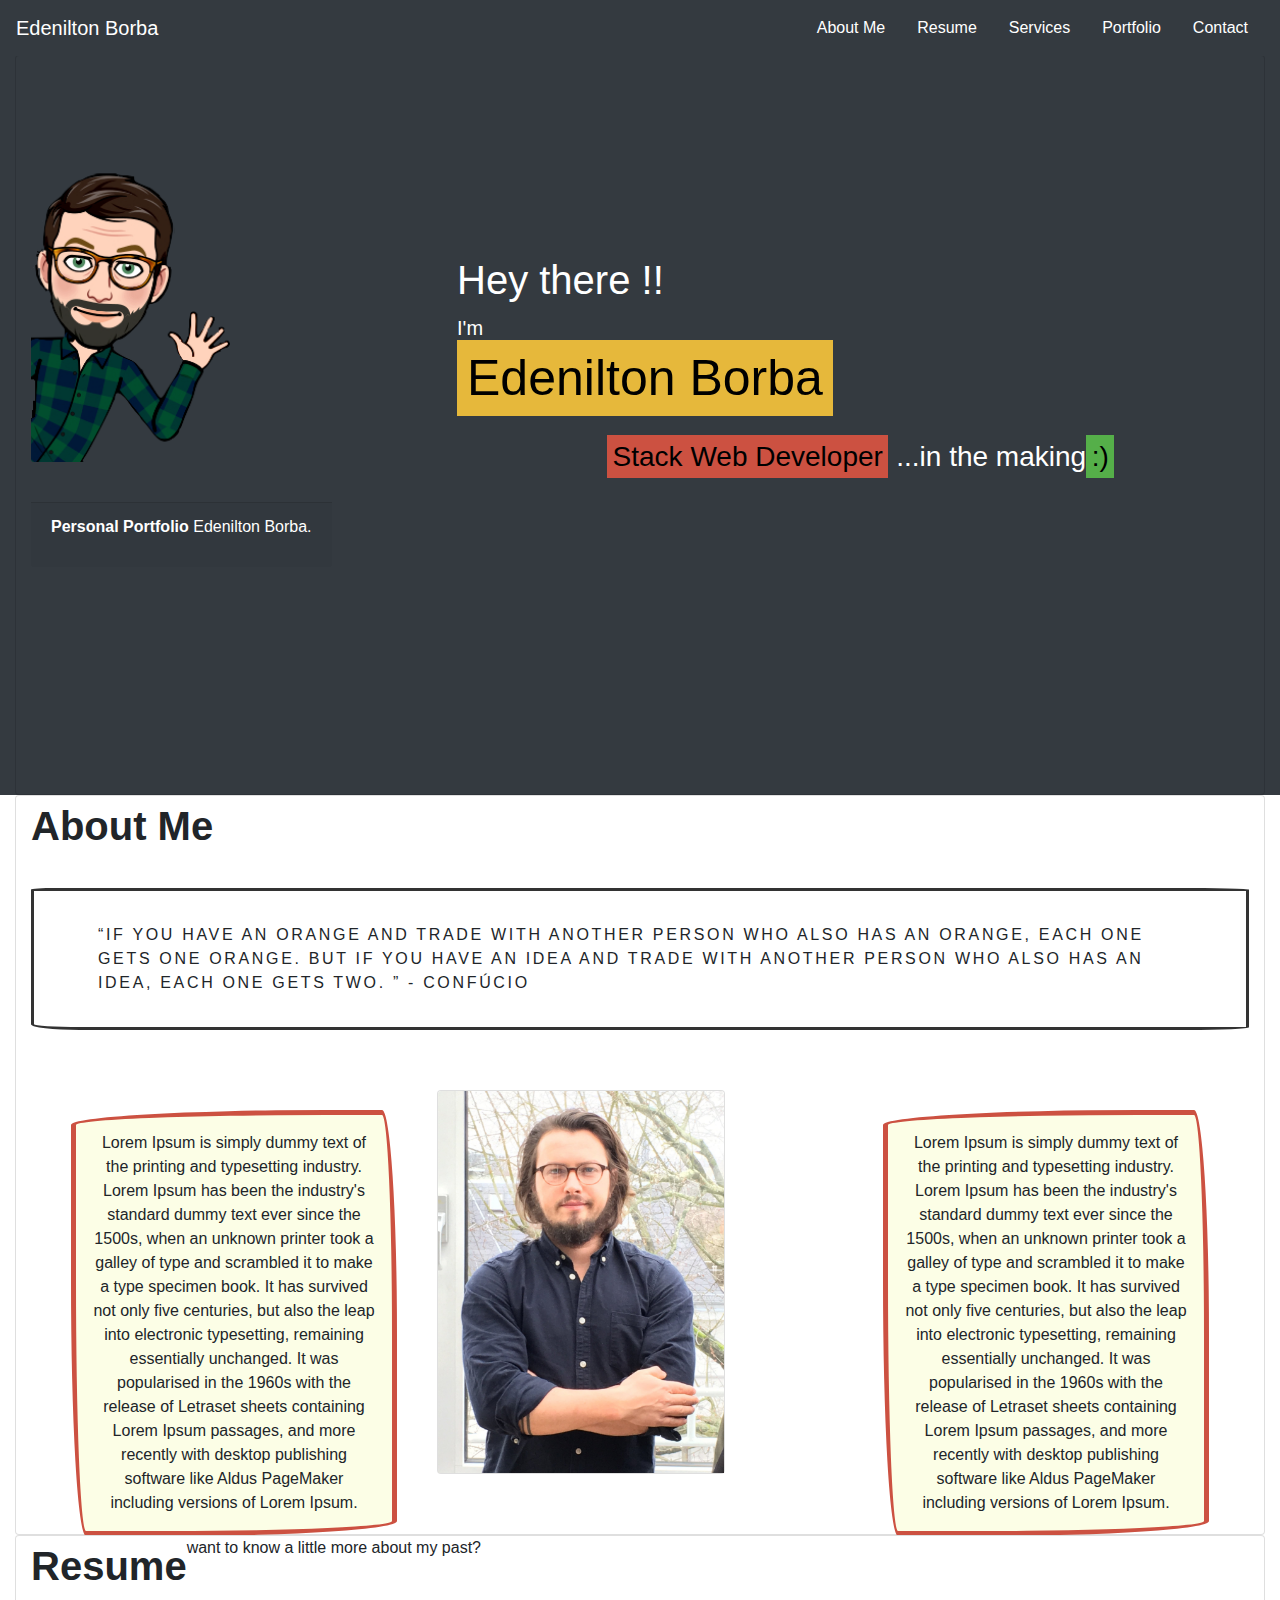
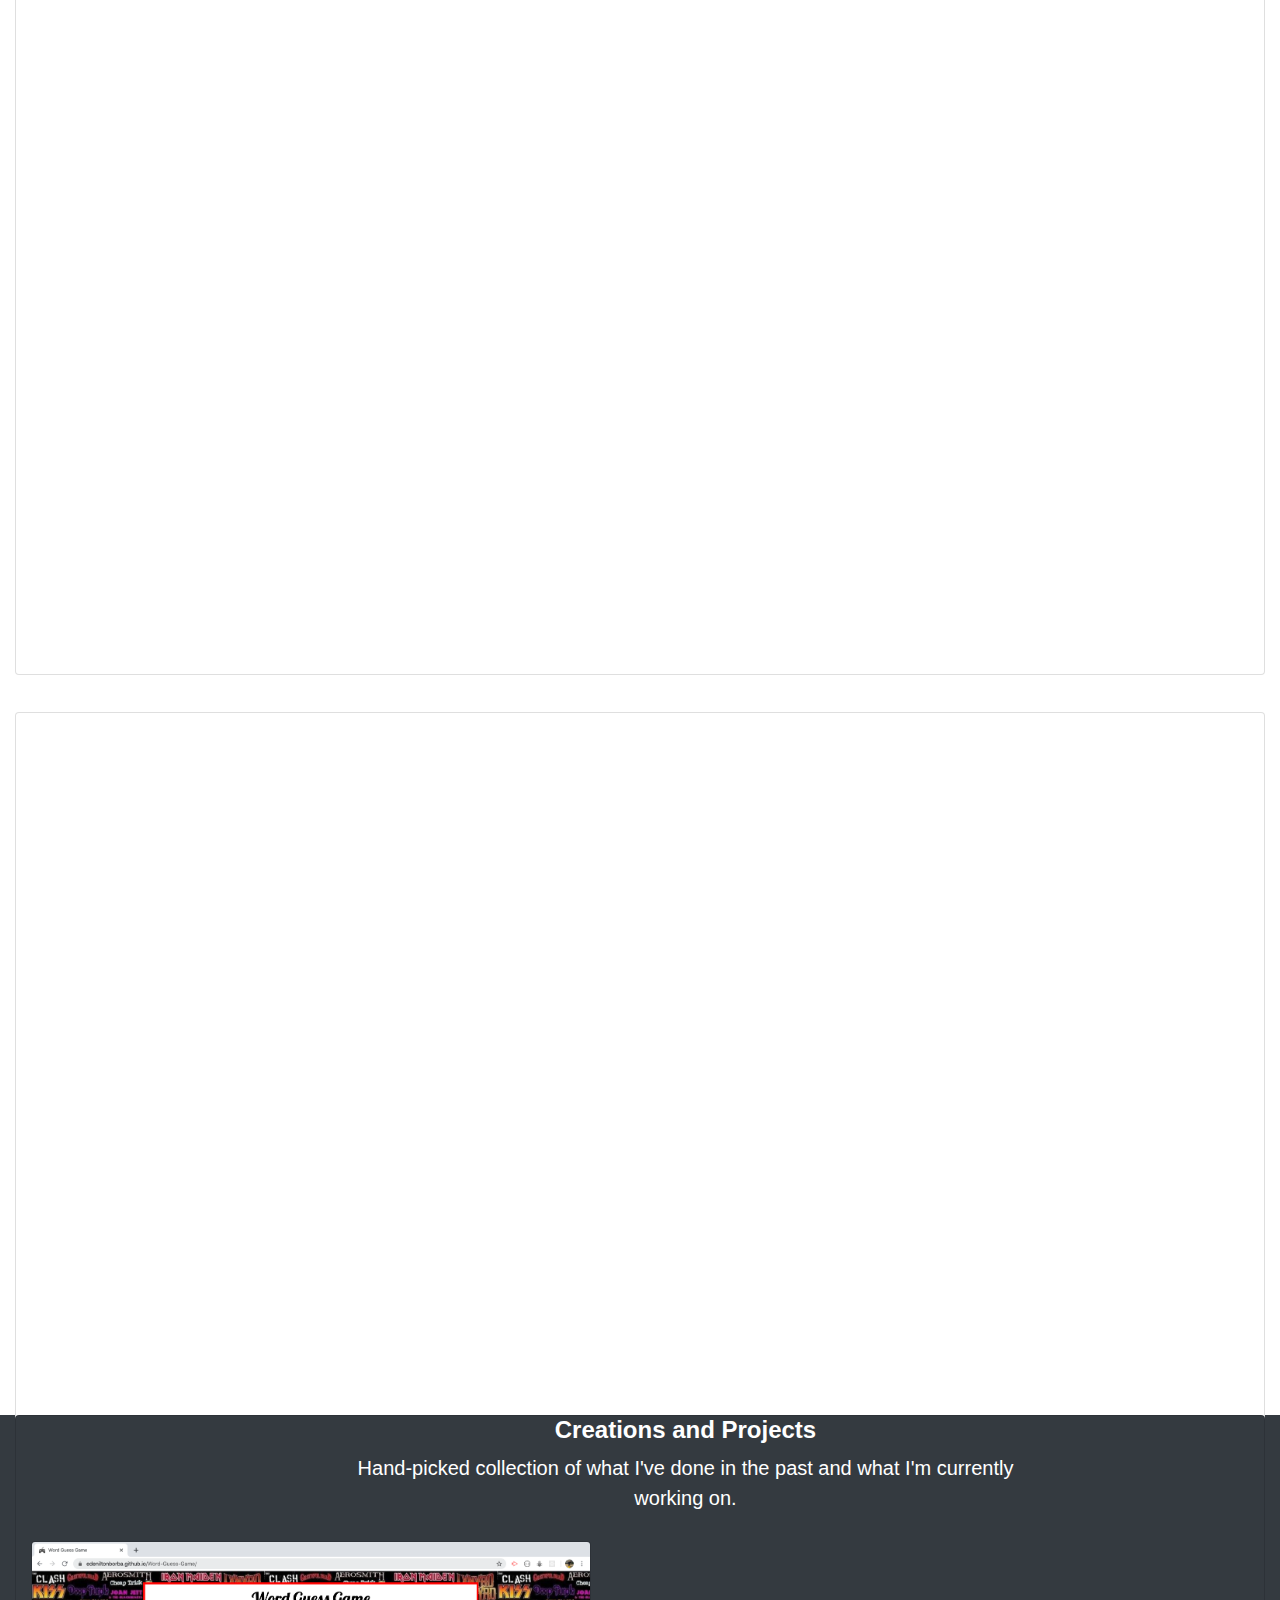
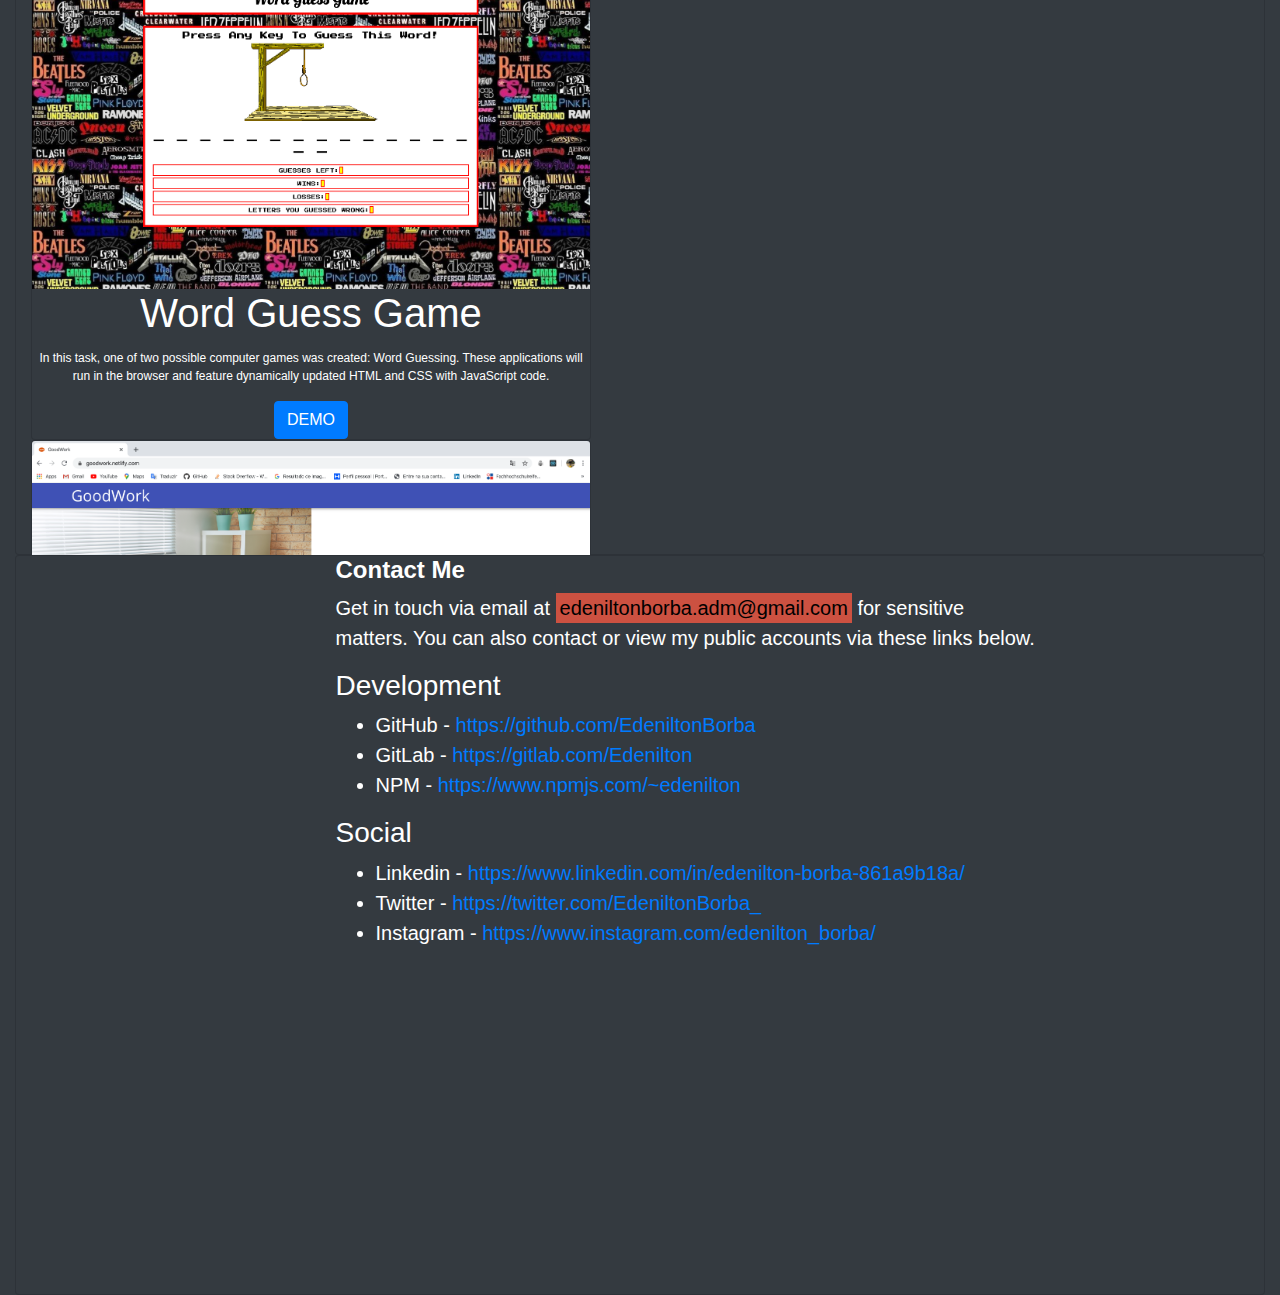
<file: index.html>
<!DOCTYPE html>
<html lang="en-us">

<head>
  <meta charset="utf-8">
  <meta name="viewport" content="width=device-width, initial-scale=1">
  <title>Edenilton Borba - Portfolio</title>
  <link rel="stylesheet" href="https://stackpath.bootstrapcdn.com/bootstrap/4.4.1/css/bootstrap.min.css"
    integrity="sha384-Vkoo8x4CGsO3+Hhxv8T/Q5PaXtkKtu6ug5TOeNV6gBiFeWPGFN9MuhOf23Q9Ifjh" crossorigin="anonymous">

  <link rel="stylesheet" type="text/css" href="assets/css/style.css">

</head>

<body>

  <!-- Navigation bar -->

  <nav id="navbar-example2" class="navbar fixed-top mt-0 navbar-light bg-dark">
    <a class="navbar-brand text-white" href="#home">Edenilton Borba</a>
    <ul class="nav nav-pills">
      <li class="nav-item">
        <a class="nav-link text-white" href="#about">About Me</a>
      </li>
      <li class="nav-item">
        <a class="nav-link text-white" href="#resume">Resume</a>
      </li>
      <li class="nav-item">
        <a class="nav-link text-white" href="#services">Services</a>
      </li>
      <li class="nav-item">
        <a class="nav-link text-white" href="#portfolio">Portfolio</a>
      </li>
      <li class="nav-item">
        <a class="nav-link text-white" href="#contact">Contact</a>
      </li>
    </ul>
  </nav>

  <!-- Header -->

  <div data-spy="scroll" data-target="#navbar-example2" data-offset="0">

    <div class="container-fluid text-white" id="home" style="margin-top: 55px;">

      <div class="container-fluid card mb-3" style="background-color: #343a40; margin-bottom: 200px;">
        <div class="row no-gutters max-width: 720px;">
          <div class="col-md-4">
            <img src="/assets/images/48752.png" class="card-img" alt="emoji">
          </div>

          <div class="col-md-8">
            <div class="card-body">
              <h3 class="card-title">Hey there !!</h3>
              <h5>I'm</h5>
              <h3><mark id="name">Edenilton Borba</mark></h3>
              <br>
              <h3><mark class="massege">Stack Web Developer</mark> ...in the making<mark id="small">:)</mark></h3>
            </div>
          </div>
          <div class="card-footer text-white">
            <p>
              <strong>Personal Portfolio</strong> Edenilton Borba.
            </p>
          </div>
        </div>
      </div>

      <!-- About -->

    </div>

    <div class="container-fluid text-black" id="about">
      <div class="container-fluid card mb-3">
        <div class="row no-gutters max-width: 740px;">
          <div class="card-title"><strong>About Me</strong></div>

          <div class="sketchy">“If you have an orange and trade with another person who also has an orange, each one
            gets one orange. But if you have an idea and trade with another person who also has an idea, each one gets
            two. ”
            - Confúcio
          </div>

          <div class="col-md-4">
            <div class="card-cv">
              <div class='one'>
                Lorem Ipsum is simply dummy text of the printing and typesetting industry. Lorem Ipsum has been the
                industry's standard dummy text ever since the 1500s, when an unknown printer took a galley of type and
                scrambled it to make a type specimen book. It has survived not only five centuries, but also the leap
                into
                electronic typesetting, remaining essentially unchanged. It was popularised in the 1960s with the
                release
                of Letraset sheets containing Lorem Ipsum passages, and more recently with desktop publishing software
                like Aldus PageMaker including versions of Lorem Ipsum.
              </div>
            </div>
          </div>

          <div class="col-md-4">
            <div class="card" style="width: 18rem;">
              <img src="/assets/images/Foto Perfil.jpg" class="card-img-top" alt="Edenilton Borba">
            </div>
          </div>

          <div class="col-md-4">
            <div class="card-cv">
              <div class='one'>
                Lorem Ipsum is simply dummy text of the printing and typesetting industry. Lorem Ipsum has been the
                industry's standard dummy text ever since the 1500s, when an unknown printer took a galley of type and
                scrambled it to make a type specimen book. It has survived not only five centuries, but also the leap
                into
                electronic typesetting, remaining essentially unchanged. It was popularised in the 1960s with the
                release
                of Letraset sheets containing Lorem Ipsum passages, and more recently with desktop publishing software
                like Aldus PageMaker including versions of Lorem Ipsum.
              </div>
            </div>
          </div>
        </div>
      </div>
    </div>
  </div>
  </div>

  <!-- Resume -->

  <div class="container-fluid text-black" id="resume">
    <div class="container-fluid card mb-3">
      <div class="row no-gutters max-width: 740px;">
        <div class="card-title"><strong>Resume</strong></div>
        <div class="card-past">
          want to know a little more about my past?
        </div>



      </div>
    </div>
  </div>
  </div>
  </div>



  <!-- Services -->

  <div class="container-fluid text-white" id="services">
    <h4>Services</h4>
    <div class="container-fluid card mb-3">
      <div class="row no-gutters max-width: 740px;">


      </div>
    </div>
  </div>
  </div>

  <!-- Portfolio -->

  <div class="container-fluid text-white" id="portfolio">
    <div class="container-fluid card mb-3" style="background-color: #343a40">
      <div class="row no-gutters max-width: 740px;">
        <div class="card-title" style="width: 700px; margin-left: 25%;">
          <h4><strong>Creations and Projects</strong></h4>
          <p class="card-projects" style="font-size: 20px;">
            Hand-picked collection of what I've done in the past and what I'm currently working on.
          </p>
        </div>
      </div>
      <div class="row max-width: 740px;" style="margin: auto;">
        <div class="card" style="width: 35rem; margin-right:100px; background-color: #343a40">
          <img src="/assets/images/WordGuessGame.png" class="card-img-top" alt="Word Guess Game">
          <div class="card-content" style="font-size: 12px;">
            <h5 class="card-title">Word Guess Game</h5>
            <p class="card-text">In this task, one of two possible computer games was created:
              Word Guessing. These applications will run in the browser and
              feature dynamically updated HTML and CSS with JavaScript code.</p>
            <a href="https://edeniltonborba.github.io/Word-Guess-Game/" class="btn btn-primary" target="_blank">DEMO</a>
          </div>
        </div>
        <div class="card" style="width: 35rem; background-color: #343a40">
          <img src="/assets/images/goodwork.png" class="card-img-top" alt="Word Guess Game">
          <div class="card-content" style="font-size: 12px;">
            <h5 class="card-title">GoodWork</h5>
            <p class="card-text">GoodWork connects you, who is in need of some service, to someone who is willing to do
              that service.
            </p>
            <a href="https://goodwork.netlify.com/" class="btn btn-primary" target="_blank">DEMO</a>
          </div>
        </div>


      </div>

    </div>
  </div>


  <!-- Contact -->

  <div class="container-fluid text-white" id="contact">
    <div class="container-fluid card mb-3" style="background-color: #343a40">
      <div class="row no-gutters max-width: 740px;">
        <div class="card-title" style="width: 700px; margin-left: 25%;">
          <h4><strong>Contact Me</strong></h4>
          <p class="card-contact">Get in touch via email at <a
              href="mailto:edeniltonborba.adm@gmail.com"><mark>edeniltonborba.adm@gmail.com</mark></a>
            for sensitive matters. You can also contact or view my public accounts via these links below.
          </p>
          <h3>Development</h3>
          <ul class="font-semibold" style="font-size: 20px;">
            <li>
              <span class="font-semibold">GitHub</span>
              -
              <a href="https://github.com/EdeniltonBorba" class="" rel="noopener noreferrer"
                target="_blank">https://github.com/EdeniltonBorba</a>
            </li>
            <li>
              <span class="font-semibold">GitLab</span>
              -
              <a href="https://gitlab.com/Edenilton" class="" rel="noopener noreferrer"
                target="_blank">https://gitlab.com/Edenilton</a>
            </li>
            <li>
              <span class="font-semibold">NPM</span>
              -
              <a href="https://www.npmjs.com/~edenilton" class="" rel="noopener noreferrer"
                target="_blank">https://www.npmjs.com/~edenilton</a>
            </li>
          </ul>

          <h3>Social</h3>
          <ul class="font-semibold" style="font-size: 20px;">
            <li>
              <span class="font-semibold">Linkedin</span>
              -
              <a href="https://www.linkedin.com/in/edenilton-borba-861a9b18a/" class="" rel="noopener noreferrer"
                target="_blank">https://www.linkedin.com/in/edenilton-borba-861a9b18a/</a>
            </li>
            <li>
              <span class="font-semibold">Twitter</span>
              -
              <a href="https://twitter.com/EdeniltonBorba_" class="" rel="noopener noreferrer"
                target="_blank">https://twitter.com/EdeniltonBorba_</a>
            </li>
            <li>
              <span class="font-semibold">Instagram</span>
              -
              <a href="https://www.instagram.com/edenilton_borba/" class="" rel="noopener noreferrer"
                target="_blank">https://www.instagram.com/edenilton_borba/</a>
            </li>
          </ul>

        </div>
      </div>
    </div>
  </div>

  </div>

</body>

</html>
</file>
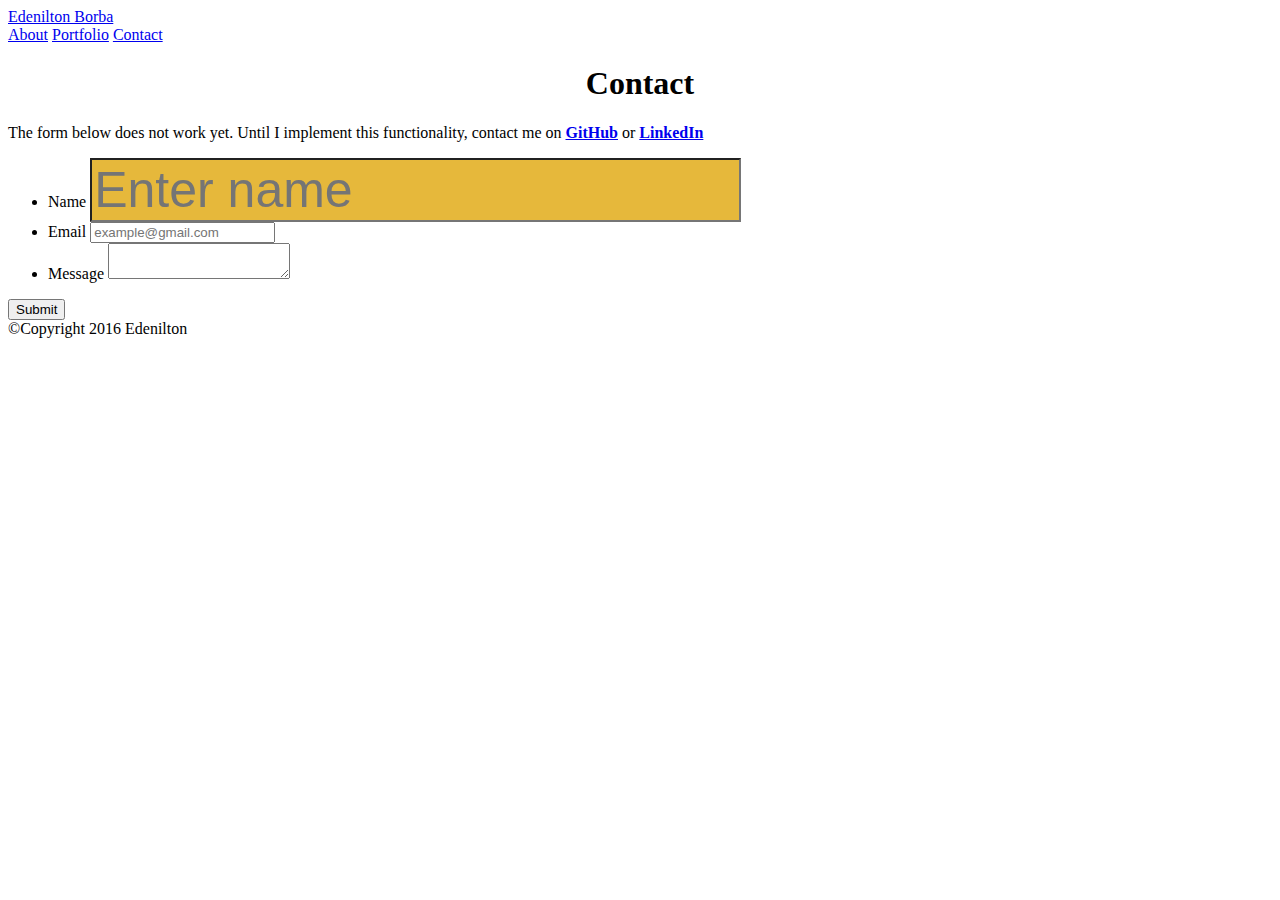
<file: contact.html>
<!DOCTYPE html>
<html lang="en-us">

<head>
  <meta charset="UTF-8">

  <title>Contact</title>

  <link rel="stylesheet" type="text/css" href="assets/css/style.css">

</head>

<body>

    <header id="masthead">

    <div class="container">
        <a href="index.html" id="logo">Edenilton Borba</a>
            <nav>
                <a href="index.html">About</a>
                <a href="portfolio.html">Portfolio</a>
                <a href="contact.html">Contact</a>

            </nav>

        </div>

    </header>

    <div id="main-container" class="container">
        <section class="main-container">
            <h1>Contact</h1>

            <div class="msgAlert">
                
                    The form below does not work yet. Until I implement this functionality, contact me on 
                    <a href="https://github.com/EdeniltonBorba"><strong>GitHub</strong></a> or 
                    <a href="https://www.linkedin.com/in/edenilton-borba-861a9b18a/"><strong>LinkedIn</strong></a> 
                
            </div>
            
            <form id="Contact-form">
                <ul>
                    <li>
                        <label for="name">Name</label>
                        <input type="text" name="name" id="name" placeholder="Enter name" required="required">
                    </li>
                    <li>
                        <label for="email">Email</label>
                        <input type="text" name="email" id="email" placeholder="example@gmail.com" required="required">
                    </li>
                    <li>
                        <label for="message">Message</label>
                        <textarea id="message" name="message" required="required"></textarea>
                    </li>
                </ul>
                <input type="submit" name="submit">
            </form>
        </section>
      
    </div>

    <footer>
        <div class="container">
            &copy;Copyright 2016 Edenilton
        </div>
    </footer>
    
    

</body>

</html>
</file>
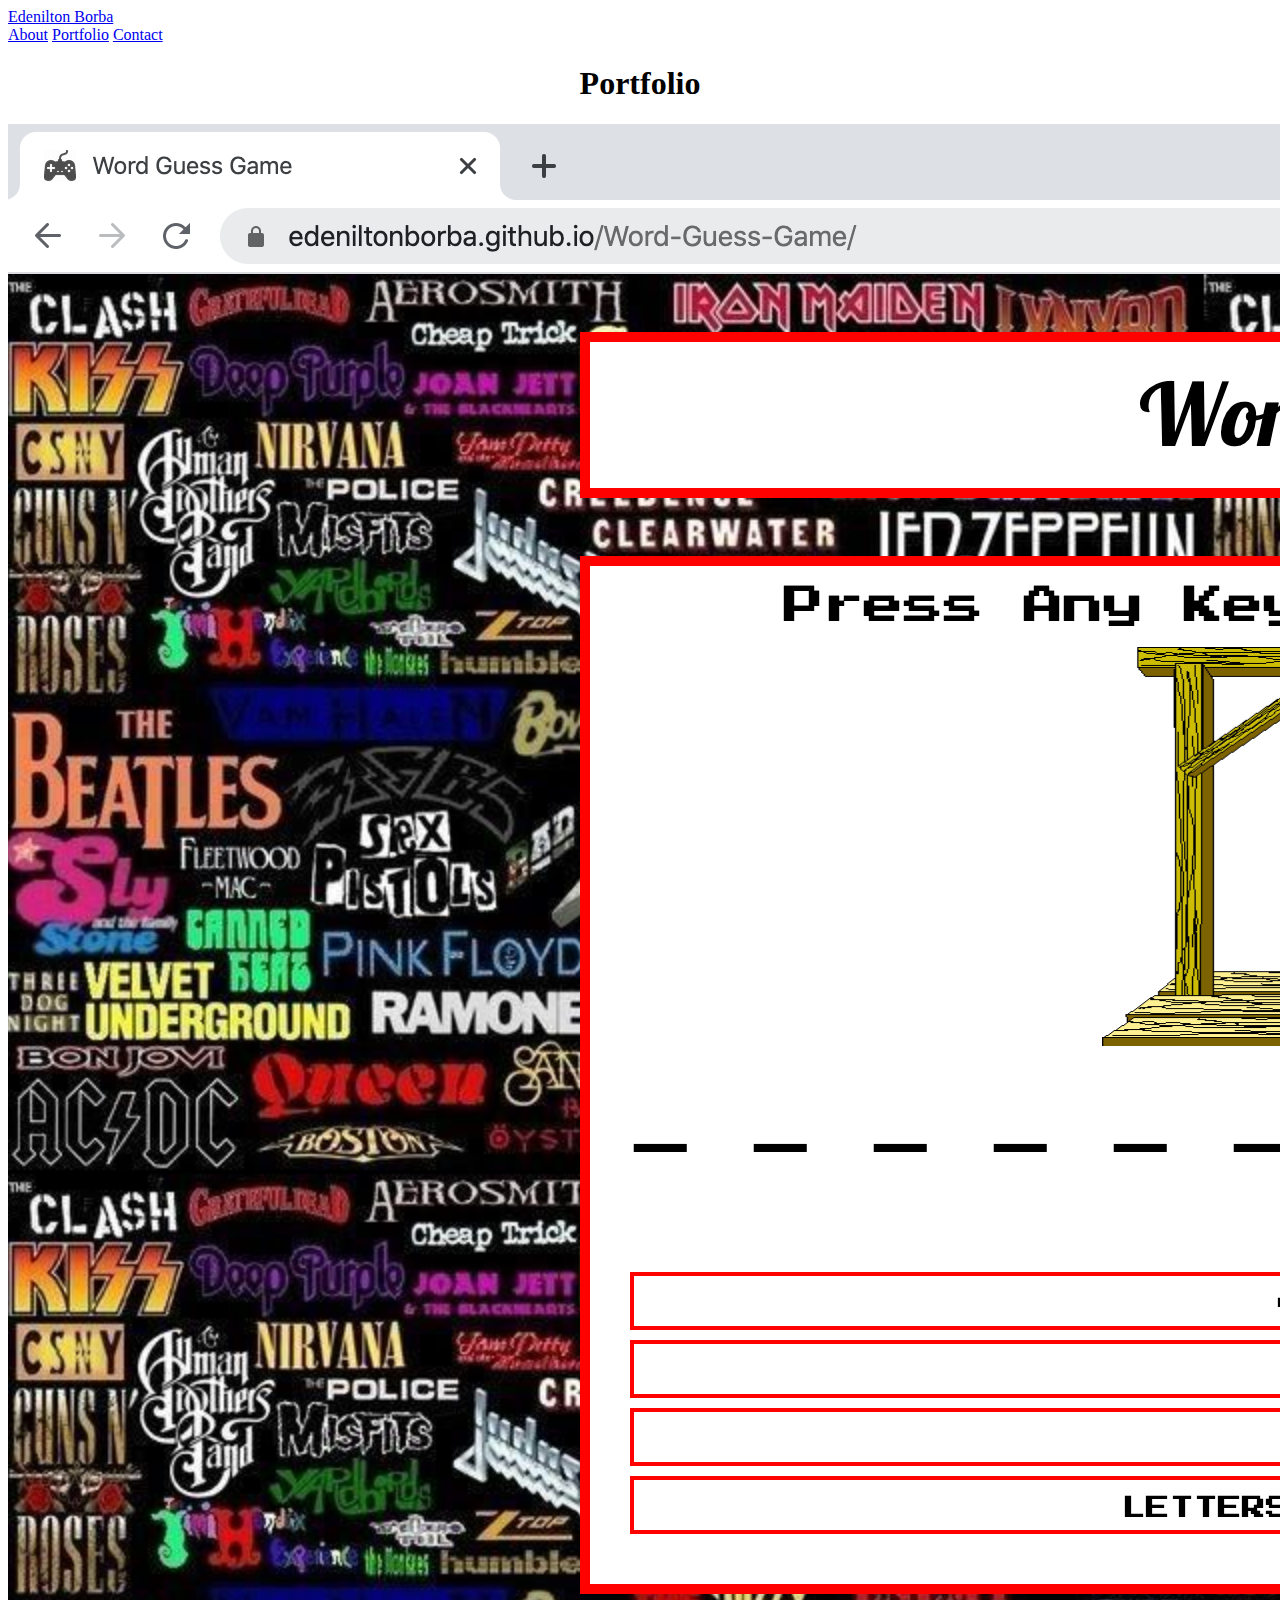
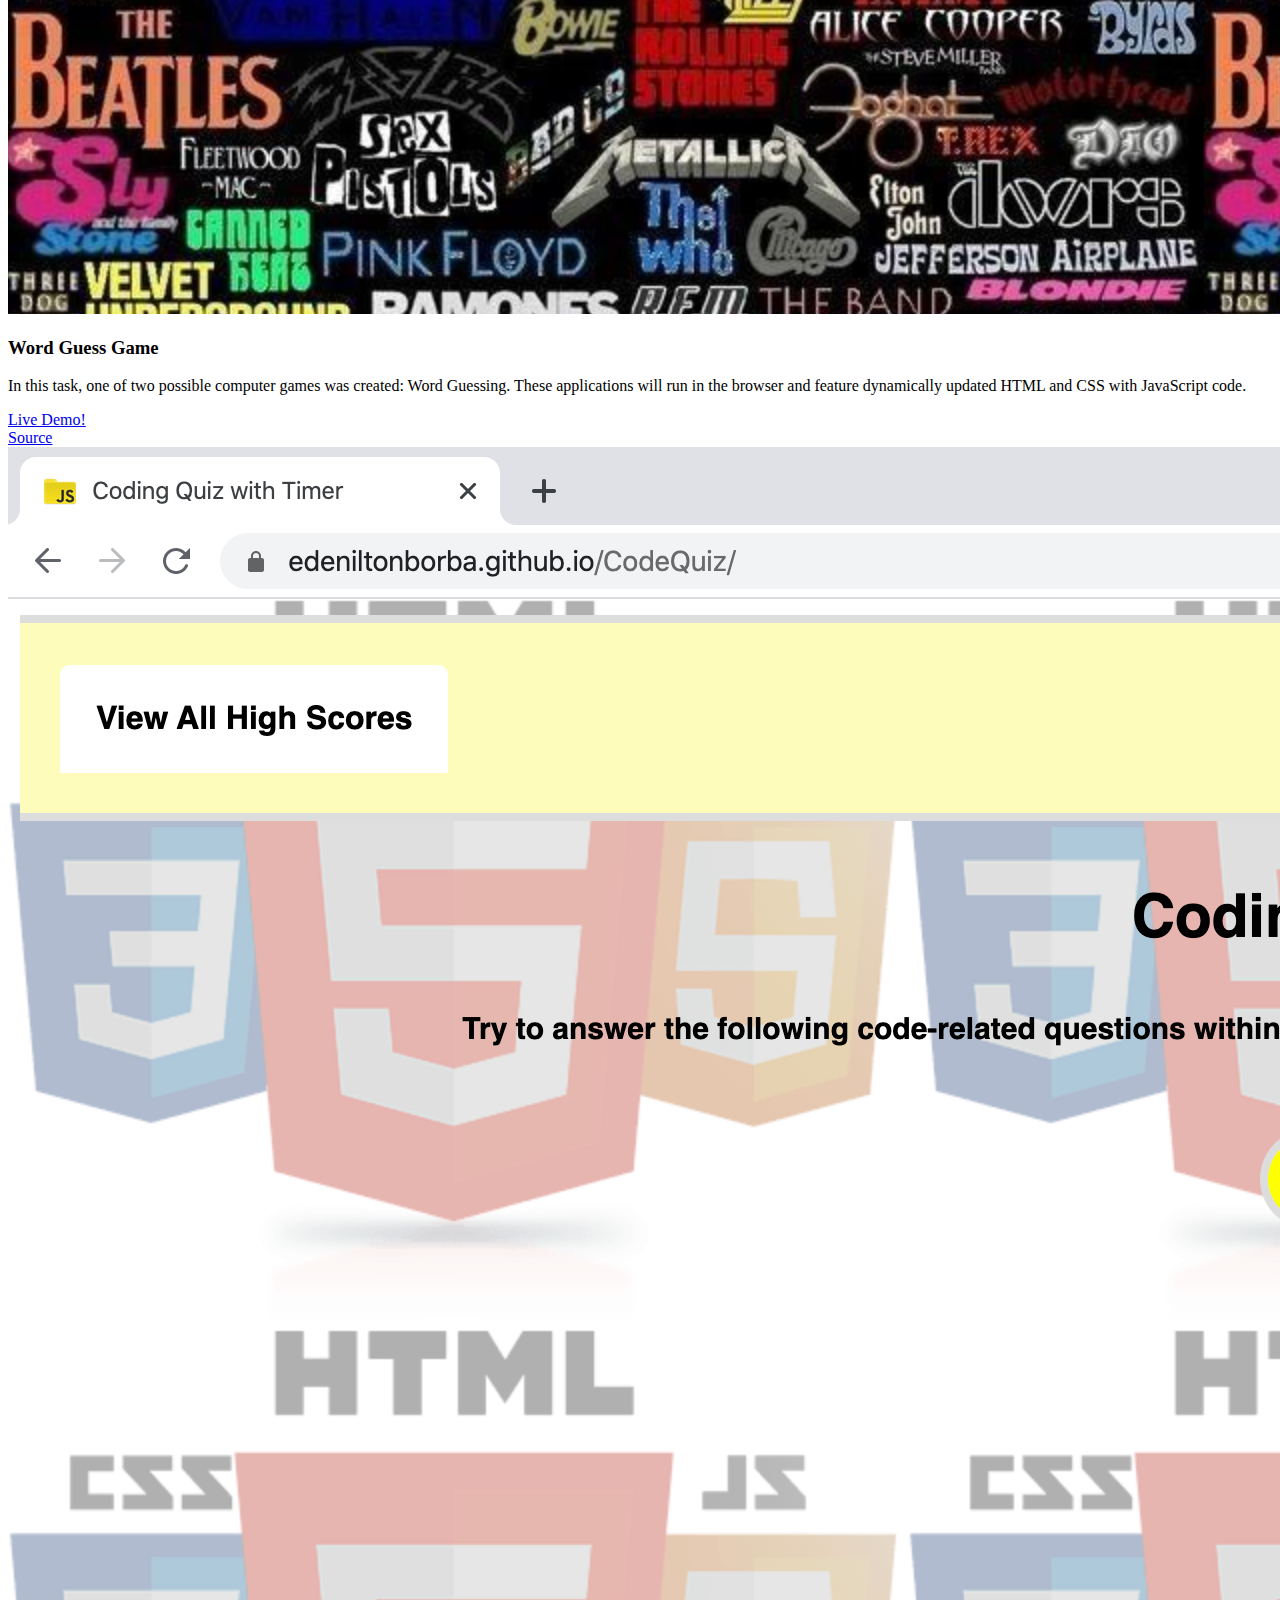
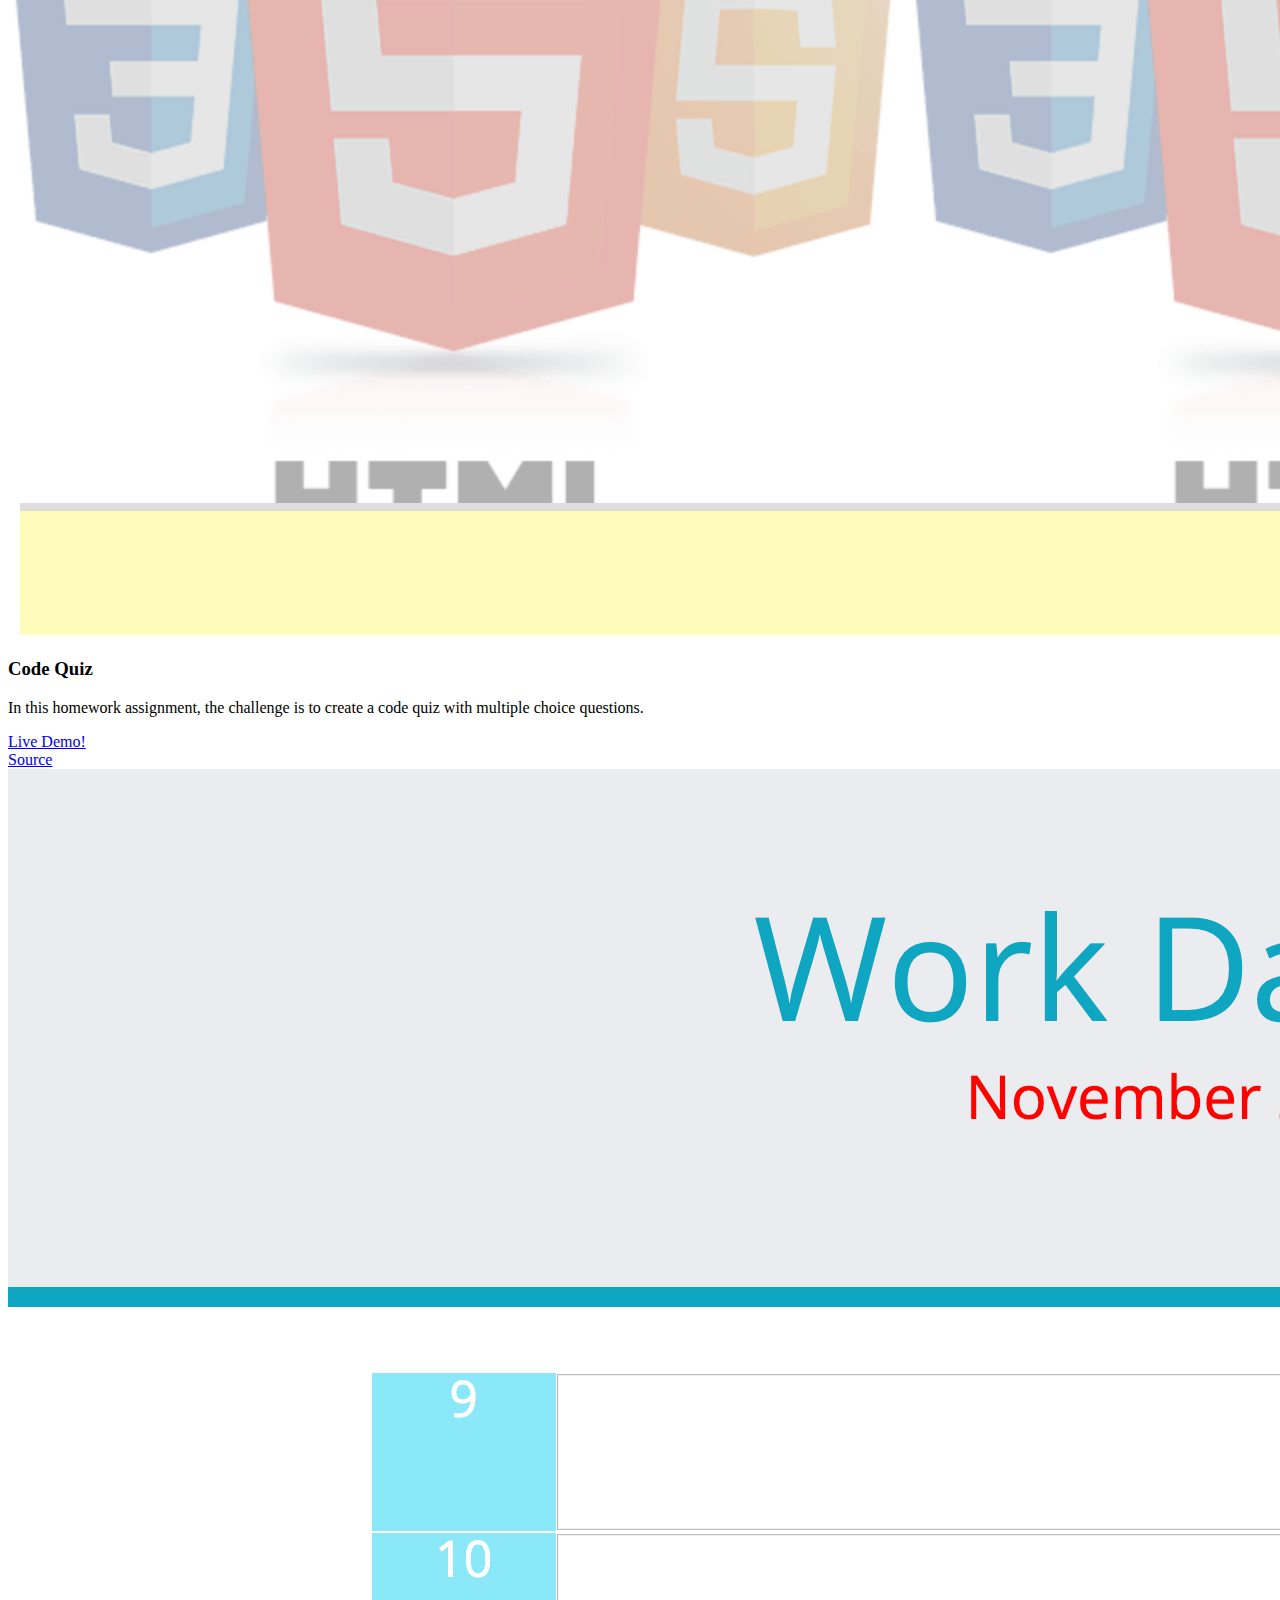
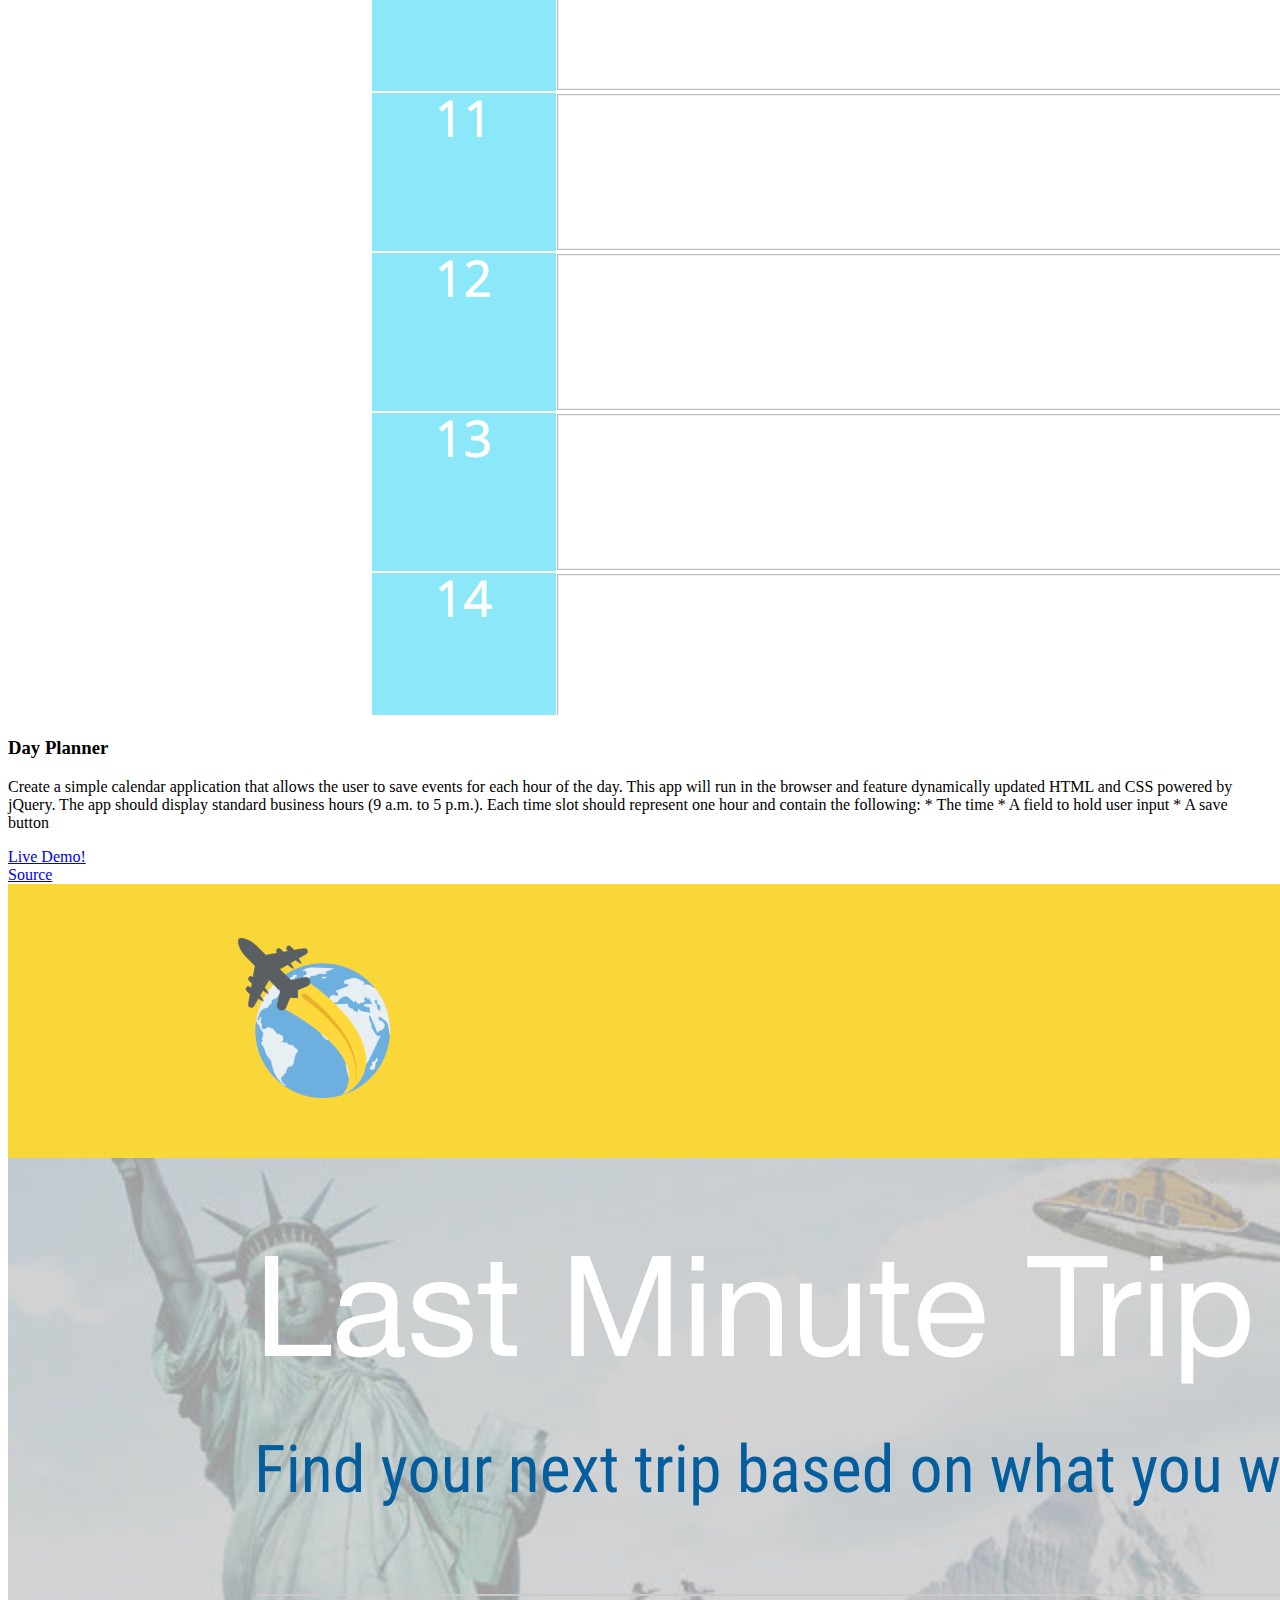
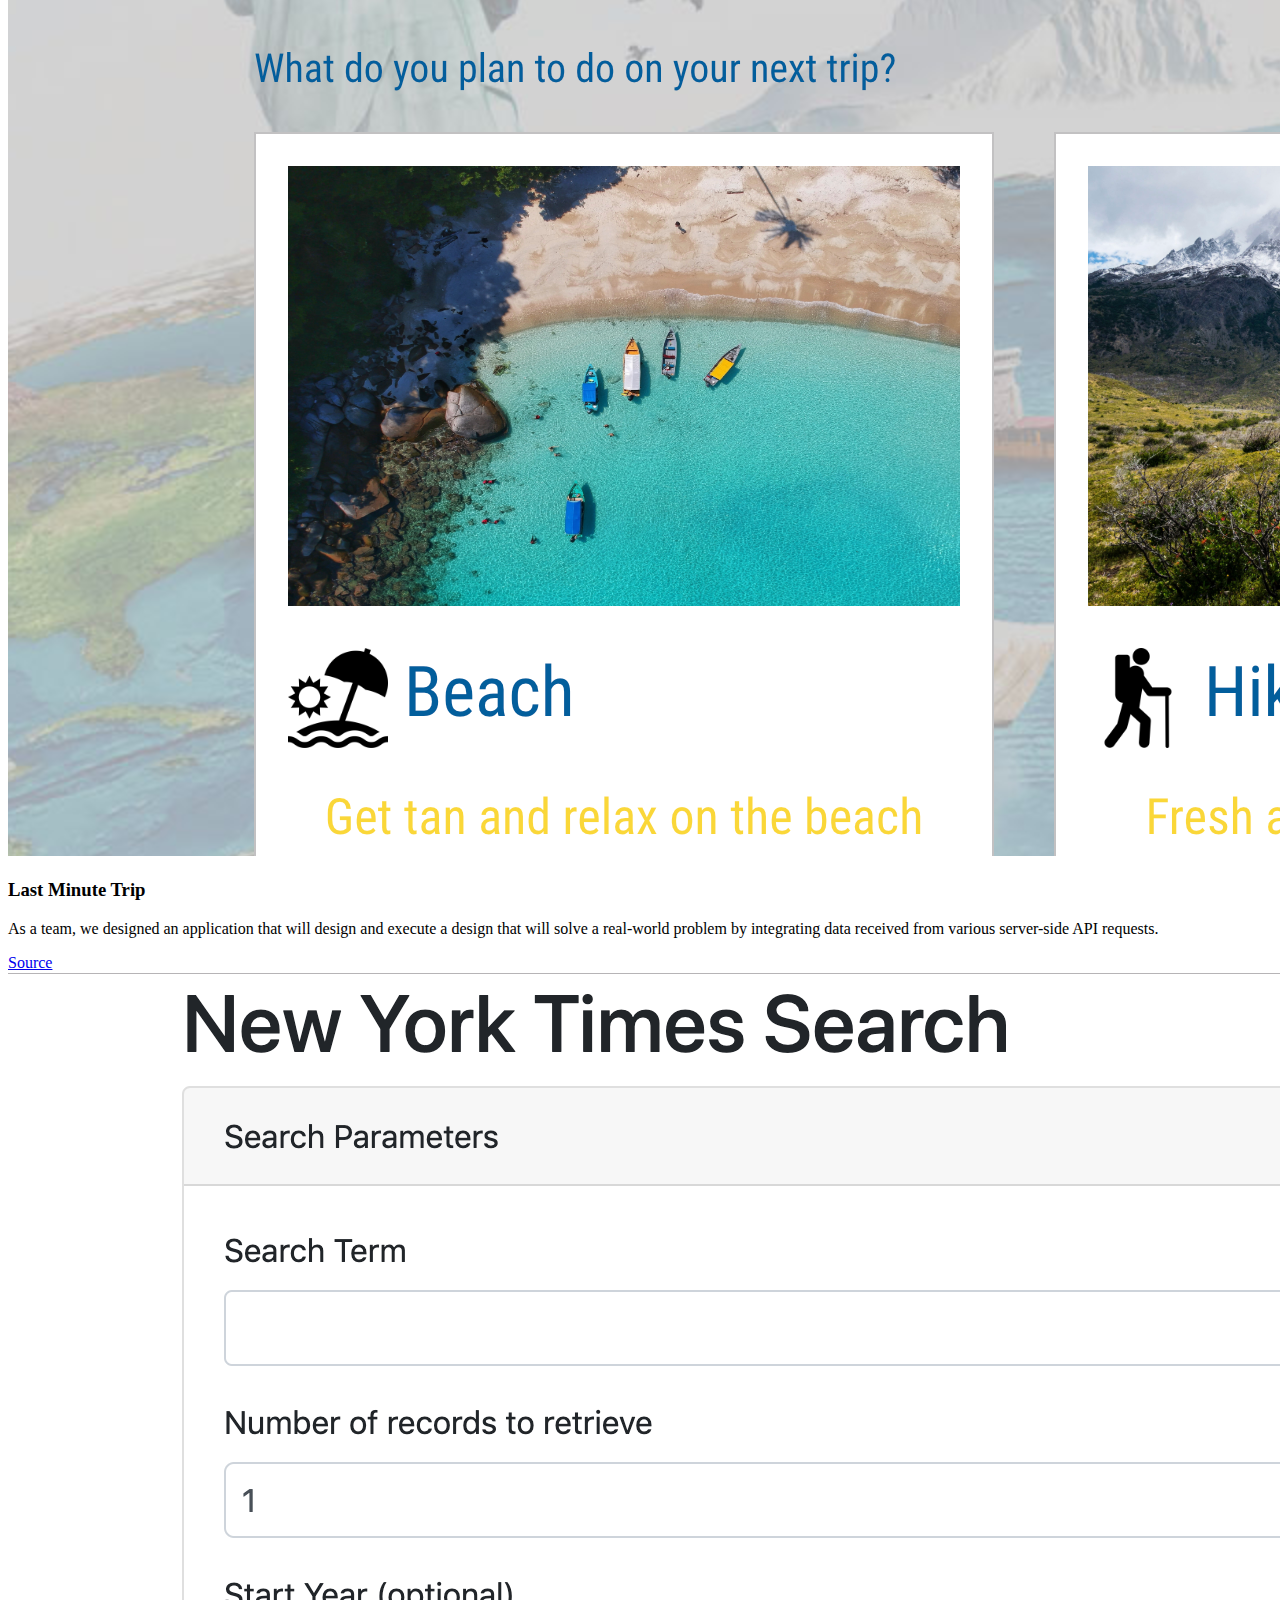
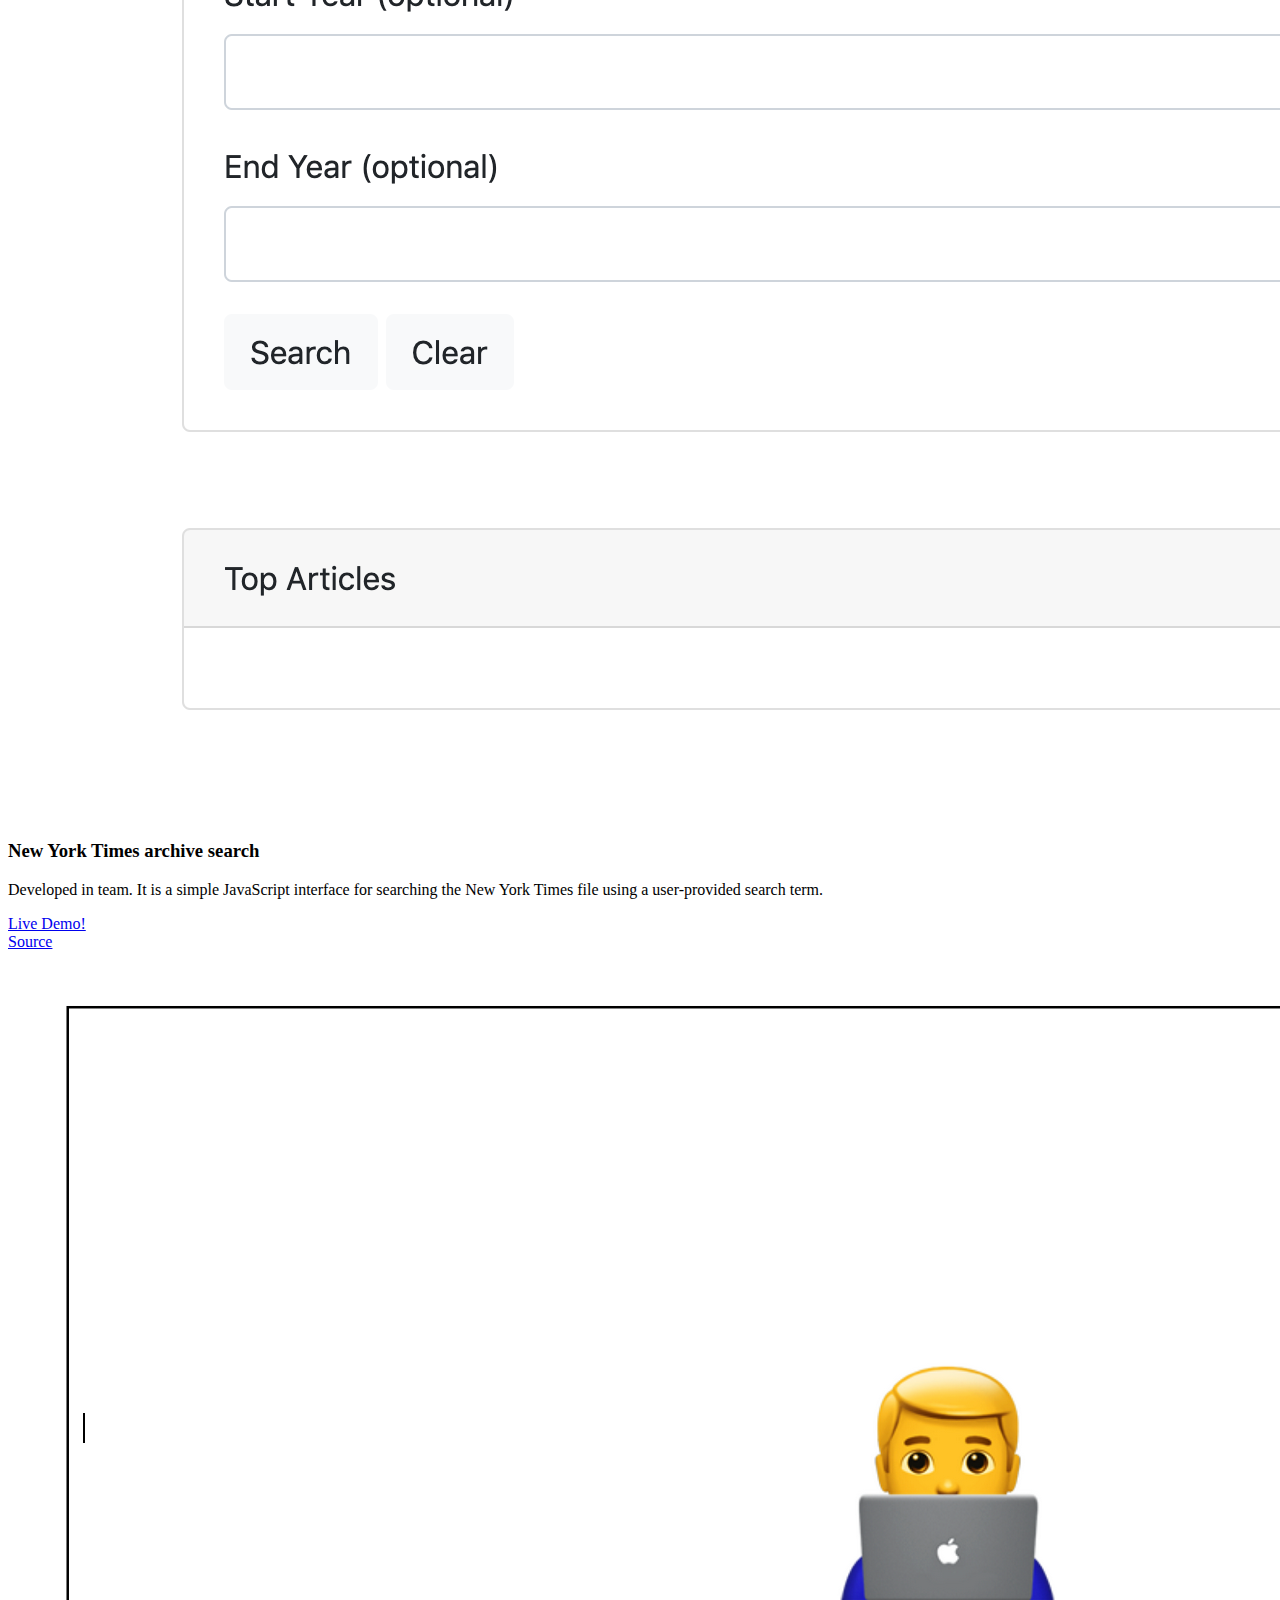
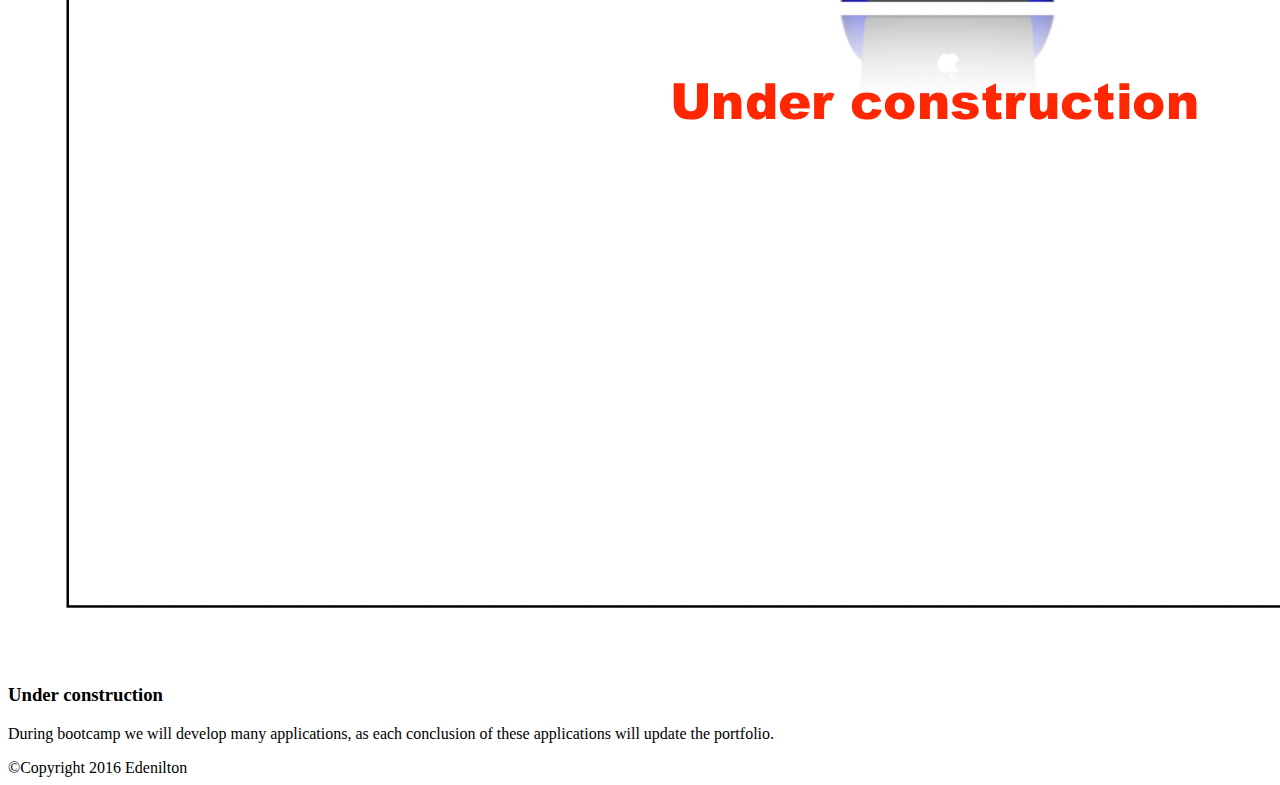
<file: portfolio.html>
<!DOCTYPE html>
<html lang="en-us">

<head>
  <meta charset="UTF-8">

  <title>Portfolio</title>

  <link rel="stylesheet" type="text/css" href="assets/css/style.css">

</head>

<body>

    <header id="masthead">

    <div class="container">
        <a href="index.html" id="logo">Edenilton Borba</a>
            <nav>
                <a href="index.html">About</a>
                <a href="portfolio.html">Portfolio</a>
                <a href="contact.html">Contact</a>

            </nav>

        </div>

    </header>

    <div id="main-container" class="container">
        <section class="main-container">
            <h1>Portfolio</h1>

        <div class="work">
            <img src="assets/images/WordGuessGame.png" class="auth-image" alt="Word-Guess-Game">

                <h3>Word Guess Game</h3>
                <p>
                   In this task, one of two possible computer games was created: 
                   Word Guessing. These applications will run in the browser and 
                   feature dynamically updated HTML and CSS with JavaScript code.
                </p>

            <div class="demo">
               <a href="https://edeniltonborba.github.io/Word-Guess-Game/">Live Demo!</a>
            </div>

            <div class="source">
               <a href="https://github.com/EdeniltonBorba/Word-Guess-Game">Source</a>
            </div>

        </div>

        <div class="work">
            <img src="assets/images/CodeQuiz.png" class="auth-image" alt="CodeQuiz">

                <h3>Code Quiz</h3>
                <p>
                    In this homework assignment, 
                    the challenge is to create a code quiz with multiple choice questions.
                </p>
            
            <div class="demo">
                <a href="https://edeniltonborba.github.io/CodeQuiz/">Live Demo!</a>
            </div>
         
            <div class="source">
                <a href="https://github.com/EdeniltonBorba/CodeQuiz">Source</a>
            </div>
         

            
        </div>

        <div class="work">
            <img src="assets/images/DayPlanner.png" class="auth-image" alt="DayPlanner">

            <h3>Day Planner</h3>
            <p>
                Create a simple calendar application that allows the user to save events for each hour of the day. 
                This app will run in the browser and feature dynamically updated HTML and CSS powered by jQuery.
                The app should display standard business hours (9 a.m. to 5 p.m.). 
                Each time slot should represent one hour and contain the following:
                    * The time
                    * A field to hold user input
                    * A save button

            </p>

            <div class="demo">
                <a href="https://edeniltonborba.github.io/Day-Planner/">Live Demo!</a>
            </div>
             
            <div class="source">
                <a href="https://github.com/EdeniltonBorba/Day-Planner">Source</a>
            </div>
        
        </div>

        <div class="work">
            <img src="assets/images/LastMinuteTrip.png" class="auth-image" alt="LastMinuteTrip">

            <h3>Last Minute Trip</h3>
            <p>
                As a team, we designed an application that will design and execute a design that will solve a real-world 
                problem by integrating data received from various server-side API requests.
            </p>

            <div class="source">
                <a href="https://github.com/snufka/LastMinuteTrip">Source</a>
            </div>

        </div>

        <div class="work">
            <img src="assets/images/NYT Search.png" class="auth-image" alt="NYT search">

            <h3>New York Times archive search</h3>

            <p>
                Developed in team. It is a simple JavaScript interface for searching the New York Times file using a 
                user-provided search term.
            </p>

            <div class="demo">
                <a href="https://pfdzm.github.io/NYTimesSearch/">Live Demo!</a>
            </div>
             
            <div class="source">
                <a href="https://github.com/EdeniltonBorba/NYTimesSearch">Source</a>
            </div>

        </div>

        <div class="work">
            <img src="assets/images/under construction.png" class="auth-image" alt="under construction">

            <h3>Under construction</h3>

            <p>
                During bootcamp we will develop many applications, 
                as each conclusion of these applications will update the portfolio.
            </p>


        </div>

    
 

        </section>

    </div>

    <footer>
        <div class="container">
            &copy;Copyright 2016 Edenilton
        </div>
    </footer>
    
    

</body>

</html>
</file>
<file: assets/css/style.css>
#home {
  height: 740px;
  margin: 0 auto;
  clear: both;
  background-color: #343a40;
}

.container-fluid {
  height: 740px;
  margin: 0 auto;
  clear: both;
}
h1{
  text-align: center;
}

mark{
  background-color: rgb(204, 81, 65);


}

#name{
  background-color: rgb(230, 184, 59);
  font-size: 50px;
}



.massege {
  margin-left: 150px;

}

#small{
  background-color: rgb(85, 175, 73);
}

.card-body {
  margin-top: 180px
}

.card-title {
font-size: 40px;
}

.sketchy {
  padding: 2rem 4rem;
  display: inline-block;
  border: 3px solid #333333;
  font-size: 1.0rem;
  border-radius: 2% 6% 5% 4% / 1% 1% 2% 4%;
  text-transform: uppercase;
  letter-spacing: 0.3ch;
  background: #ffffff;
  position: relative;
  margin: 20px 0 60px 0;
}

.title-about {
  font-size: 40px;
}

.card-cv{
  width:100%; 
  margin-top:5%; 
  text-align:center;
}

  
.one {
  border:solid 5px rgb(204, 81, 65);
  display:inline-block;
  margin: auto;
  border-radius: 255px 15px 225px 15px/15px 225px 15px 255px;
  padding:1em;
  line-height:1.5em;
  background:hsla(67, 95%, 95%, 1);
  margin: 0 40px 0 40px;

}

#contact {
  height: 740px;
  margin: 0 auto;
  clear: both;
  background-color: #343a40;
  
}

#portfolio {
  height: 740px;
  margin: 0 auto;
  clear: both;
  background-color: #343a40;
  text-align: center;
  
}
.card-contact {
  font-size: 20px;
}

.h4 {
  font-size: 40px;
  margin: 20px 0 20px 0;
}
</file>
